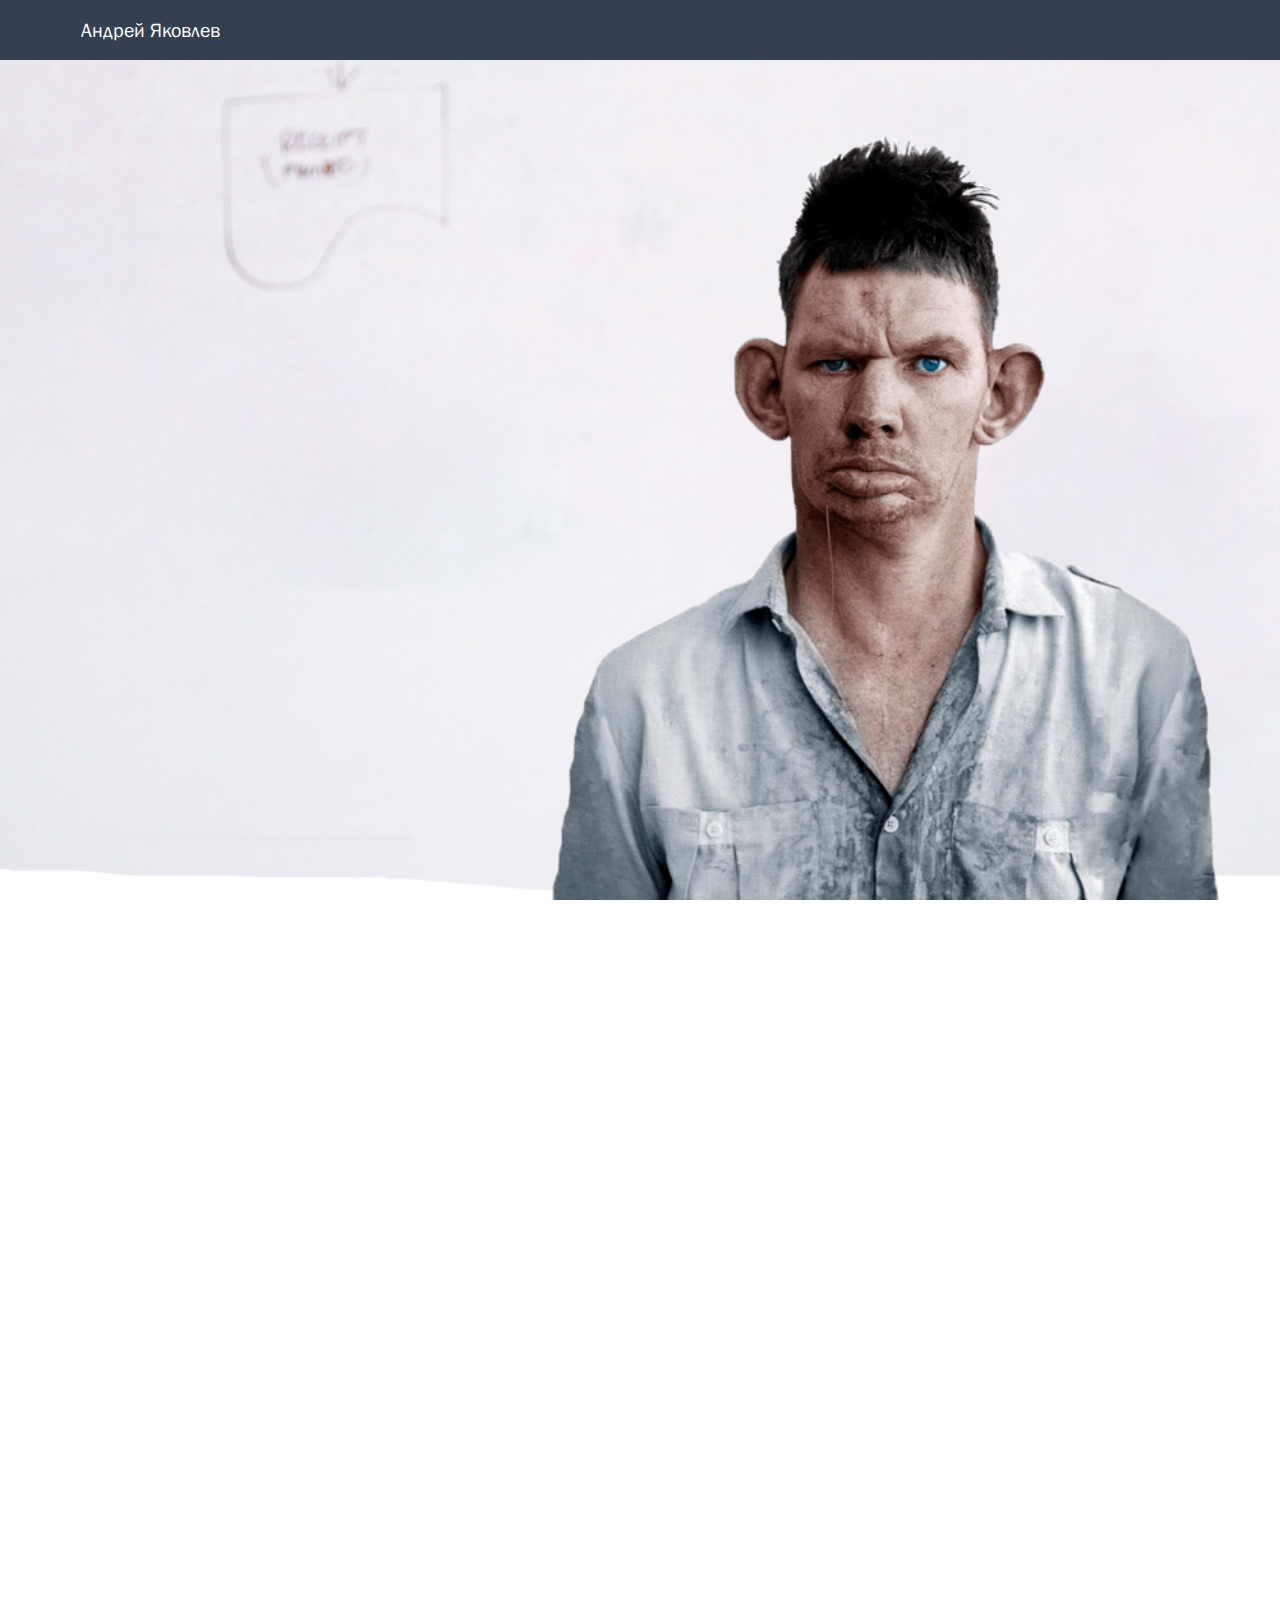
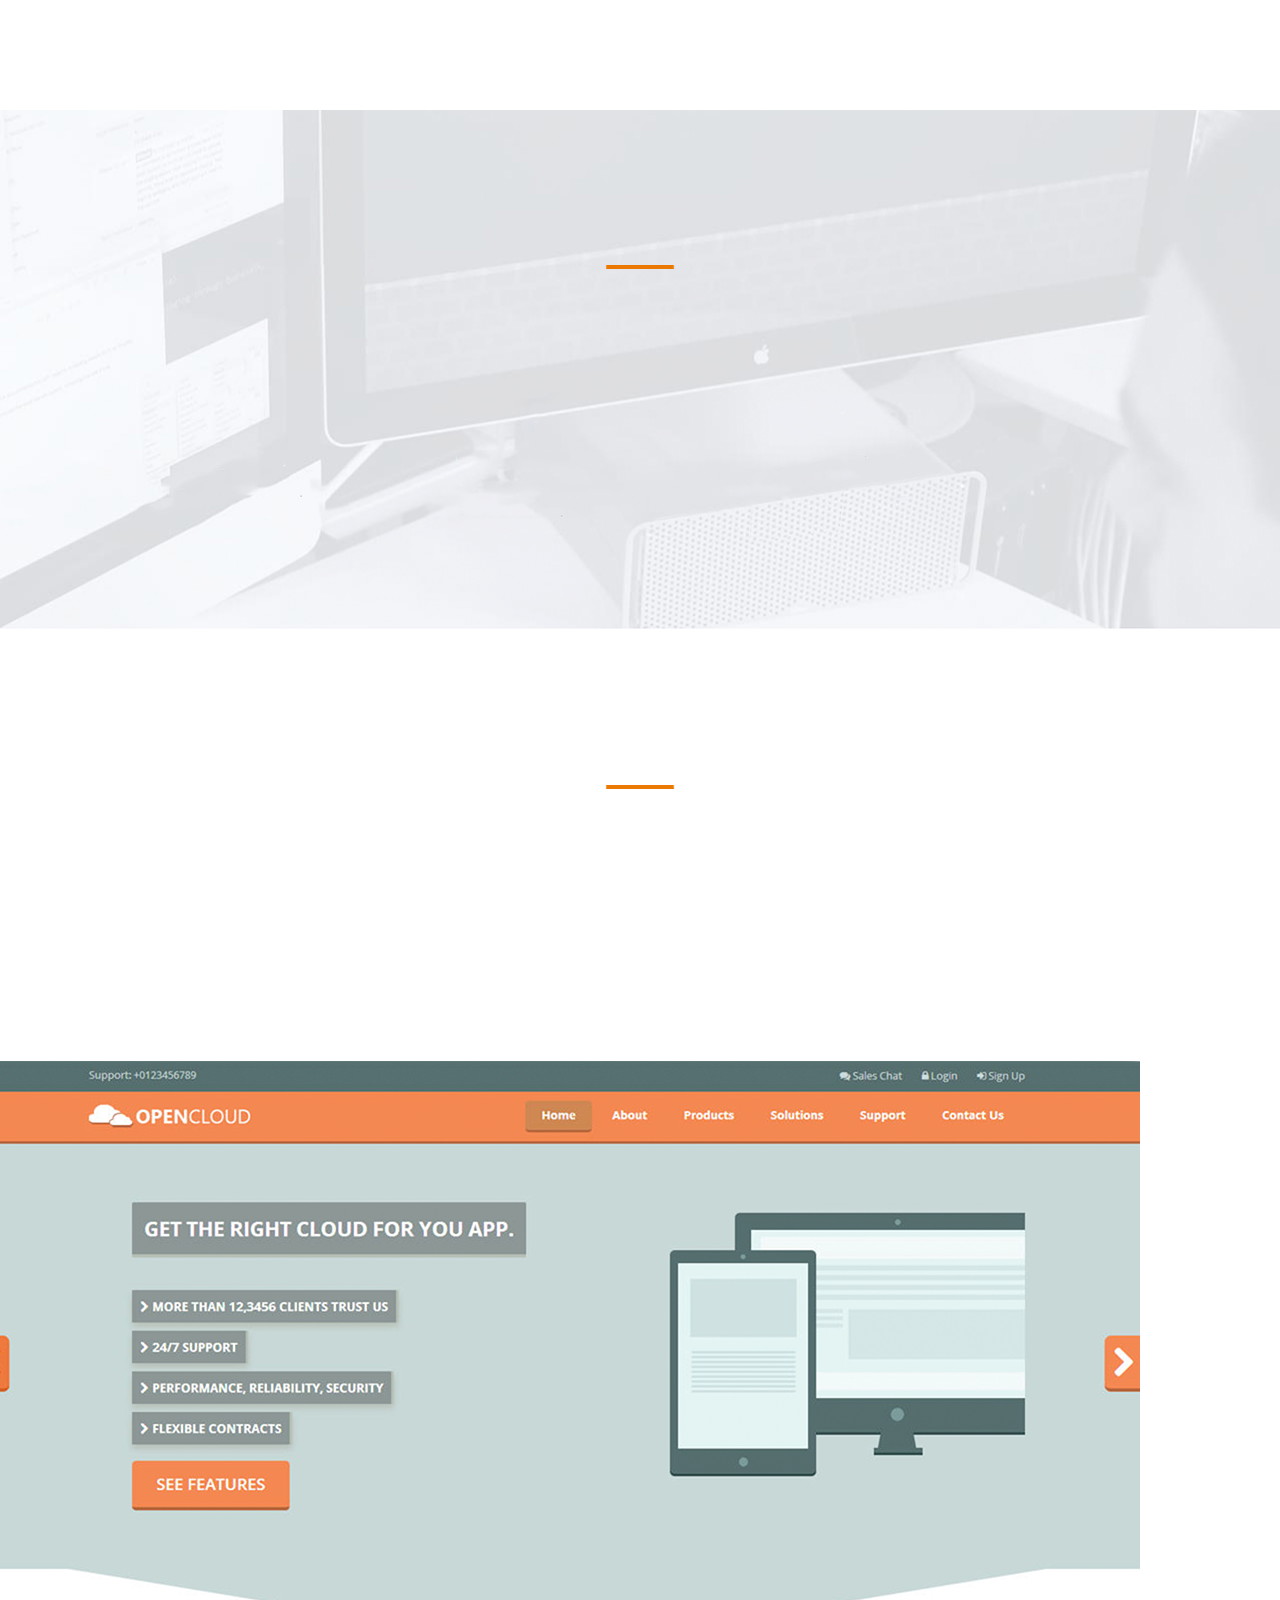
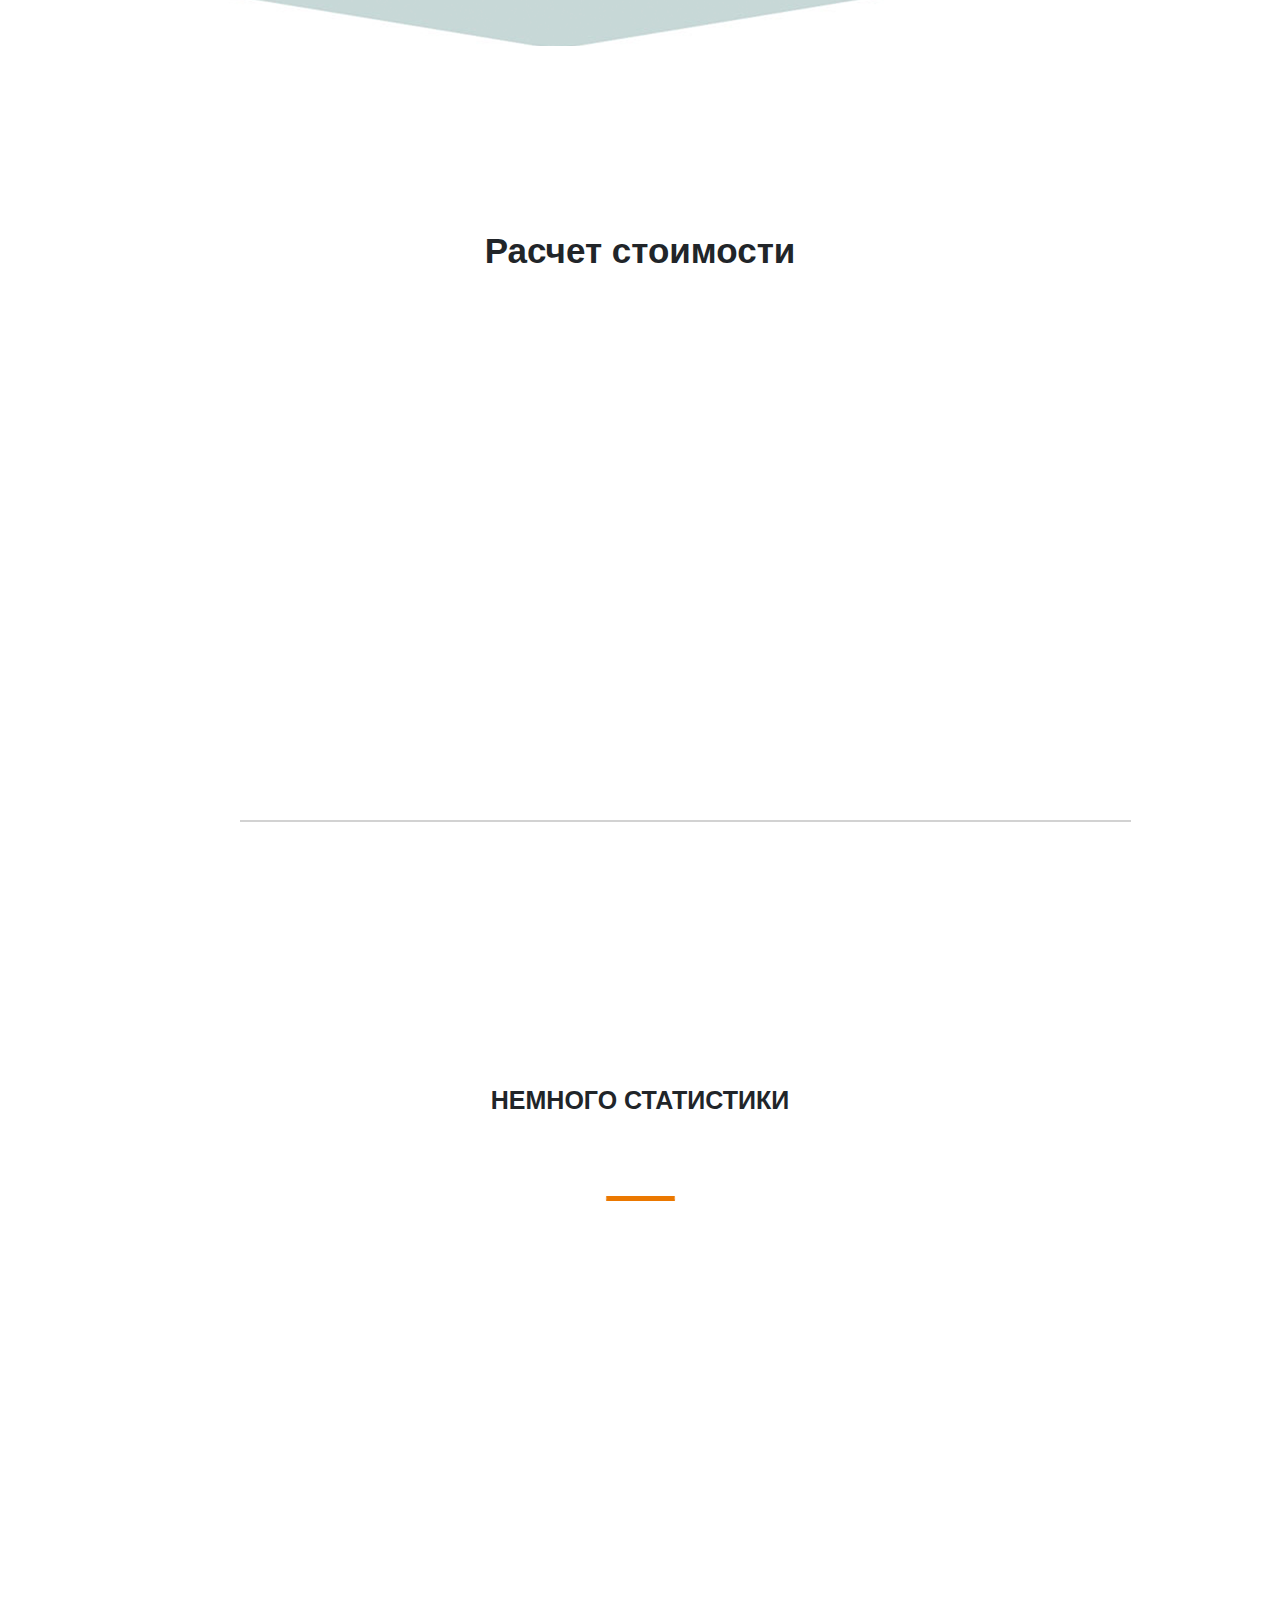
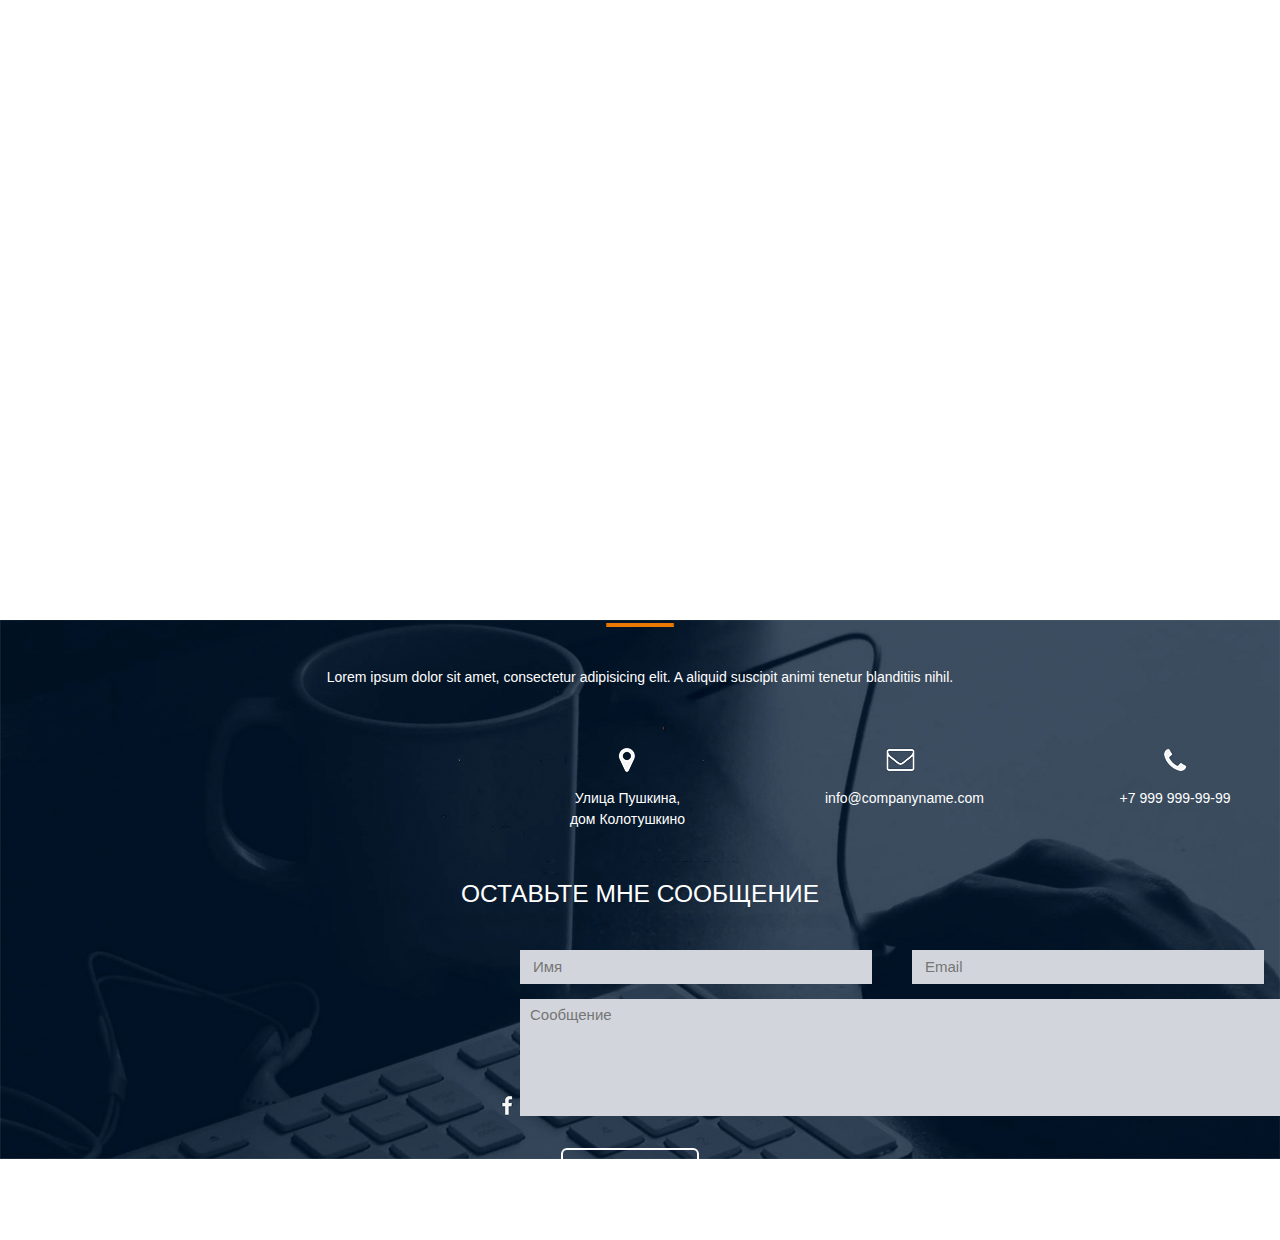
<file: src/index.html>
<!DOCTYPE html>
<html lang="en">
<head>
    <meta charset="UTF-8">
    <meta name='description' content='Это моя первая страница...'>
    <meta name='author' content='Andrey'>
    <meta name='robots' content="all">
    
    <meta property='og:title' content="Это моя первая страница...">
    
    <title>Андрей - Разработчик на час</title>
    <link rel="stylesheet" href="css/reset.css">
    <link rel="stylesheet" href="css/bootstrap.min.css">
    <link rel="stylesheet" href="css/style.css">
    <link rel="stylesheet" href="css/font-awesome.css">

</head>

<body>
   <header>
       <nav>
          <div class="container">
              <div class="row">
                  <div class="col-xxl-2 col-xl-3 col-lg-3 col-7"><div class="logo">Андрей Яковлев</div></div>
                  <div class="px-0 col-xxl-6 col-xl-7 col-lg-8 offset-xxl-4 offset-xl-2 offset-lg-1 d-none d-lg-block"><div class="menu">
              <ul>
               <li><a href="#">Обо мне</a></li>
               <li><a href="#">Услуги</a></li>
               <li><a href="#">Кейсы</a></li>
               <li><a href="#">Прайс</a></li>
               <li><a href="#">Отзывы</a></li>
               <li><a href="#">Контакты</a></li>
           </ul>
        </div></div>
           <div class="col-5 d-flex d-lg-none flex-column justify-content-center align-items-end">
               <div class="dropdown">
  <a class="btn btn-outline-secondary dropdown-toggle btn-white" href="#" role="button" id="dropdownMenuLink" data-bs-toggle="dropdown" aria-expanded="false">
    ≡ Навигация
  </a>

  <ul class="dropdown-menu" aria-labelledby="dropdownMenuLink">
    <li><a class="dropdown-item" href="#">Обо мне</a></li>
    <li><a class="dropdown-item" href="#">Услуги</a></li>
    <li><a class="dropdown-item" href="#">Кейсы</a></li>
    <li><a class="dropdown-item" href="#">Прайс</a></li>
    <li><a class="dropdown-item" href="#">Отзывы</a></li>
    <li><a class="dropdown-item" href="#">Контакты</a></li>
  </ul>
</div>
           </div>
            </div>
          </div>
          
          
       </nav>
   </header>
   
   <main>
   <section class="main">
      <div class="container h-100">
          <div class="row align-items-center h-100">
          <div class="col-lg-6 mt-5 pt-5">
              <div class="title_container mt-5">
       <h1>Привет <br> Я Андрей</h1>
       <h4>
       <i class="fa fa-bed" aria-hidden="true"></i>
       Minecraft - прокрастинатор 100lvl
       <i class="fa fa-download" aria-hidden="true"></i>
       </h4>
       <input type="button" value="Обо мне">
       <input type="button" value="Мои работы">
       </div>
          </div>
          </div>
      </div>
    </section>
      
      <section>
       <div class="about_me">
       <br>
       <h3>ОБО МНЕ</h3>
       <img src="../src/img/gray_Valakas.png" alt="Изображение" >
       <p>Lorem ipsum dolor sit amet, consectetur adipisicing elit. Consectetur mollitia culpa nulla nostrum ipsa fugit consequuntur illum nesciunt odit voluptates.Lorem ipsum dolor sit amet, consectetur adipisicing elit. Ducimus explicabo voluptatibus praesentium? Blanditiis suscipit id at impedit nulla et accusamus?</p>
       <p>Lorem ipsum dolor sit amet, consectetur adipisicing elit. In ab, doloribus nam! Provident odit quo dicta, modi. Quidem, aspernatur, laborum.Lorem ipsum dolor sit amet, consectetur adipisicing elit. Incidunt tenetur quasi ullam amet numquam deleniti, ab eius aliquid in ipsum.</p>
       <input type="button" value='Скачать резюме'>
       </div>
       </section>
       
       <section>
       <div class='what_i_can_do'>
          <h3>ЧТО Я УМЕЮ</h3>
           
           <div class="block">
            <div class="web_design">
                <img src="../src/img/laptop.png" alt="Изображение" >
                <h4> Играть в майнкрафт </h4>
                <p>Lorem ipsum dolor sit amet, consectetur adipisicing elit. Ut nemo, soluta in nisi! Laborum, architecto mollitia possimus a, ut quibusdam.</p>
            </div>
            
            <div class="development">
                <img src="../src/img/sign.png" alt="Изображение" >
                <h4>Деградировать</h4>
                <p>Lorem ipsum dolor sit amet, consectetur adipisicing elit. Tempora nihil debitis facilis quo, accusantium possimus mollitia?</p>
            </div>
            
            <div class="ceo_optimization">
                <img src="../src/img/rocket.png" alt="Изображение">
                <h4>Делать все, лишь бы ничего не делать</h4>
                <p>Lorem ipsum dolor sit amet, consectetur adipisicing elit. Asperiores, consequuntur praesentium labore quam provident!</p>
            </div>
            
            <div class="marketing">
                <img src="../src/img/gramophone.png" alt="Изображение">
                <h4>Таскать ящики</h4>
                <p>Lorem ipsum dolor sit amet, consectetur adipisicing elit. Officiis amet aut itaque laboriosam repellat adipisci expedita fuga eos.</p>
            </div>
            </div>
       </div>
       </section>
          
          <section>
           <div class="cases">
           
           <div class="case">
           <h3>КЕЙСЫ</h3>
           <p>Lorem ipsum dolor sit amet, consectetur adipisicing elit. Dolorem labore asperiores libero fuga aliquam, laborum?</p>
           </div>
           
           <div class="client">
           <h4>CLIENT:</h4>
           <p>Какая-то кампания</p>
           </div>
           
           <div class="website">
           <h4>WEBSITE:</h4>
           <p>http://www.somedomain.com</p>
           </div>
           
           <div class="project_name">
           <h4>Название проекта</h4>
           <p>Lorem ipsum dolor.Lorem ipsum dolor sit amet.Lorem ipsum dolor sit amet.Lorem ipsum dolor sit amet, consectetur adipisicing elit. Perspiciatis, laborum recusandae sunt!Lorem ipsum dolor sit amet, consectetur adipisicing elit. Tenetur dignissimos modi reiciendis atque enim nostrum harum eos totam earum eveniet.Lorem ipsum dolor sit amet, consectetur adipisicing elit.</p>
           </div>
           
           <div class="button">
           <input type="button" value='Visit Live Site'>
           </div>
           
           </div>
           </section>
           
           <section>
           <div class="cost_calculation">
                 <h3>Расчет стоимости</h3>
                 <div class="site_type">
                  <h4>Тип сайта</h4>
                   <select name="site_type" id="1">
                       <option value="Choice">Выберите пункт...</option>
                       <option value="Opt1">Option1</option>
                       <option value="Opt2">Option2</option>
                   </select>
               </div>
               
                 <div class="design">
                  <h4>Дизайн</h4>
                   <select name="design" id="2">
                       <option value="Choice">Выберите пункт...</option>
                       <option value="Opt1">Option1</option>
                       <option value="Opt2">Option2</option>
                   </select>
                   </div>
                   
                   <div class="adaptability">
                  <h4>Адаптивность</h4>
                   <select name="adaptability" id="3">
                       <option value="Choice">Выберите пункт...</option>
                       <option value="Opt1">Option1</option>
                       <option value="Opt2">Option2</option>
                   </select>
                   </div>
                   
                   <img src="../src/img/subtotal_line.png" alt="">
                   
                   <div class="deadline_n_cost">
                       <div class="deadline"><p>Сроки <span class="deadline1">0</span></p></div>
                       <br>
                       <div class="cost"><p>Стоимость <span class="cost1">0</span></p></div>
                       
                   </div>
           </div>
           </section>
           
           <section>
           <div class="some_statistics">
               <h3>НЕМНОГО СТАТИСТИКИ</h3>
               <div class="imgh">
               <img src="../src/img/title_bar.png" alt="______">
               </div>
               
               <div class="stats">
               <div class="happy_clients">
               <img src="../src/img/smile.png" alt="Изображение">
               <h4><b>120</b></h4>
               <p>СЧАСТЛИВЫХ КЛИЕНТОВ</p>
               </div>
               
               <div class="hours_of_work">
               <img src="../src/img/staples.png" alt="Изображение">
               <h4><b>4,600</b></h4>
               <p>ЧАСОВ РАБОТЫ</p>
               </div>
               
               <div class="projects_done">
               <img src="../src/img/check_mark.png" alt="Изображение">
               <h4><b>340</b></h4>
               <p>ПРОЕКТОВ ЗАВЕРШЕНО</p>
               </div>
               
               <div class="awards_received">
               <img src="../src/img/cup.png" alt="Изображение">
               <h4><b>23</b></h4>
               <p>НАГРАД ПОЛУЧЕНО</p>
               </div>
               </div>
               
           </div>
            </section>
                   
                   <section>
                   <div class="reviews">
                       <h3>Отзывы</h3>
                       <img src="../src/img/Vagit_Mihail.png" alt="">
                       <p>Lorem ipsum dolor sit amet, consectetur adipisicing elit. Fuga, accusamus. Culpa facilis perferendis placeat ratione. Reiciendis odit sit obcaecati, eos nemo illum vitae nobis sequi nesciunt ratione.</p>
                       <p><b>Вагит</b>, Директор ПАО "Лукойл"</p>
                       <div class="circles">
                       <img src="../src/img/orange.png" alt="">
                       <img src="../src/img/gray.png" alt="">
                       <img src="../src/img/gray.png" alt="">
                       </div>
                   </div>
                   </section>
        
        <section>         
        <div class="contacts_n_message">
                   <div class="my_contacts">
                       <h3>Мои контакты</h3>
                       <p>Lorem ipsum dolor sit amet, consectetur adipisicing elit. A aliquid suscipit animi tenetur blanditiis nihil.</p>
                       
                       <div class="address">
                       <img src="../src/img/geo.png" alt="Изображение" >
                       <p>Улица Пушкина, дом Колотушкино</p>
                       </div>
                       
                       <div class="email">
                       <img src="../src/img/envelope.png" alt="Изображение" ><p>info@companyname.com</p>
                       </div>
                       
                       <div class="phone">
                       <img src="../src/img/phone.png" alt="Изображение" >
                       <p>+7 999 999-99-99</p>
                       </div>
                   </div>
           
           <div class="for_your_message">
               <h3>ОСТАВЬТЕ МНЕ СООБЩЕНИЕ</h3>
               
               <div class="name">
               <input type="textarea" name='your_name' value='' placeholder="Имя">
               </div>
               
               <div class="y_email">
                <input type="textarea" name='your_email' value='' placeholder="Email">
                </div>
                
                <div class="message">
                 <textarea name="your_message" id="" cols="105" rows="5" placeholder="Сообщение"></textarea>
                 </div>
                 
                 <div class="send">
                 <input type="submit" value='Отправить'>
                 </div>
           </div>
           
        </div>
        </section> 
       </main>
   
   <script src='js/bootstrap.bundle.min.js'></script>
</body>

</html>
</file>
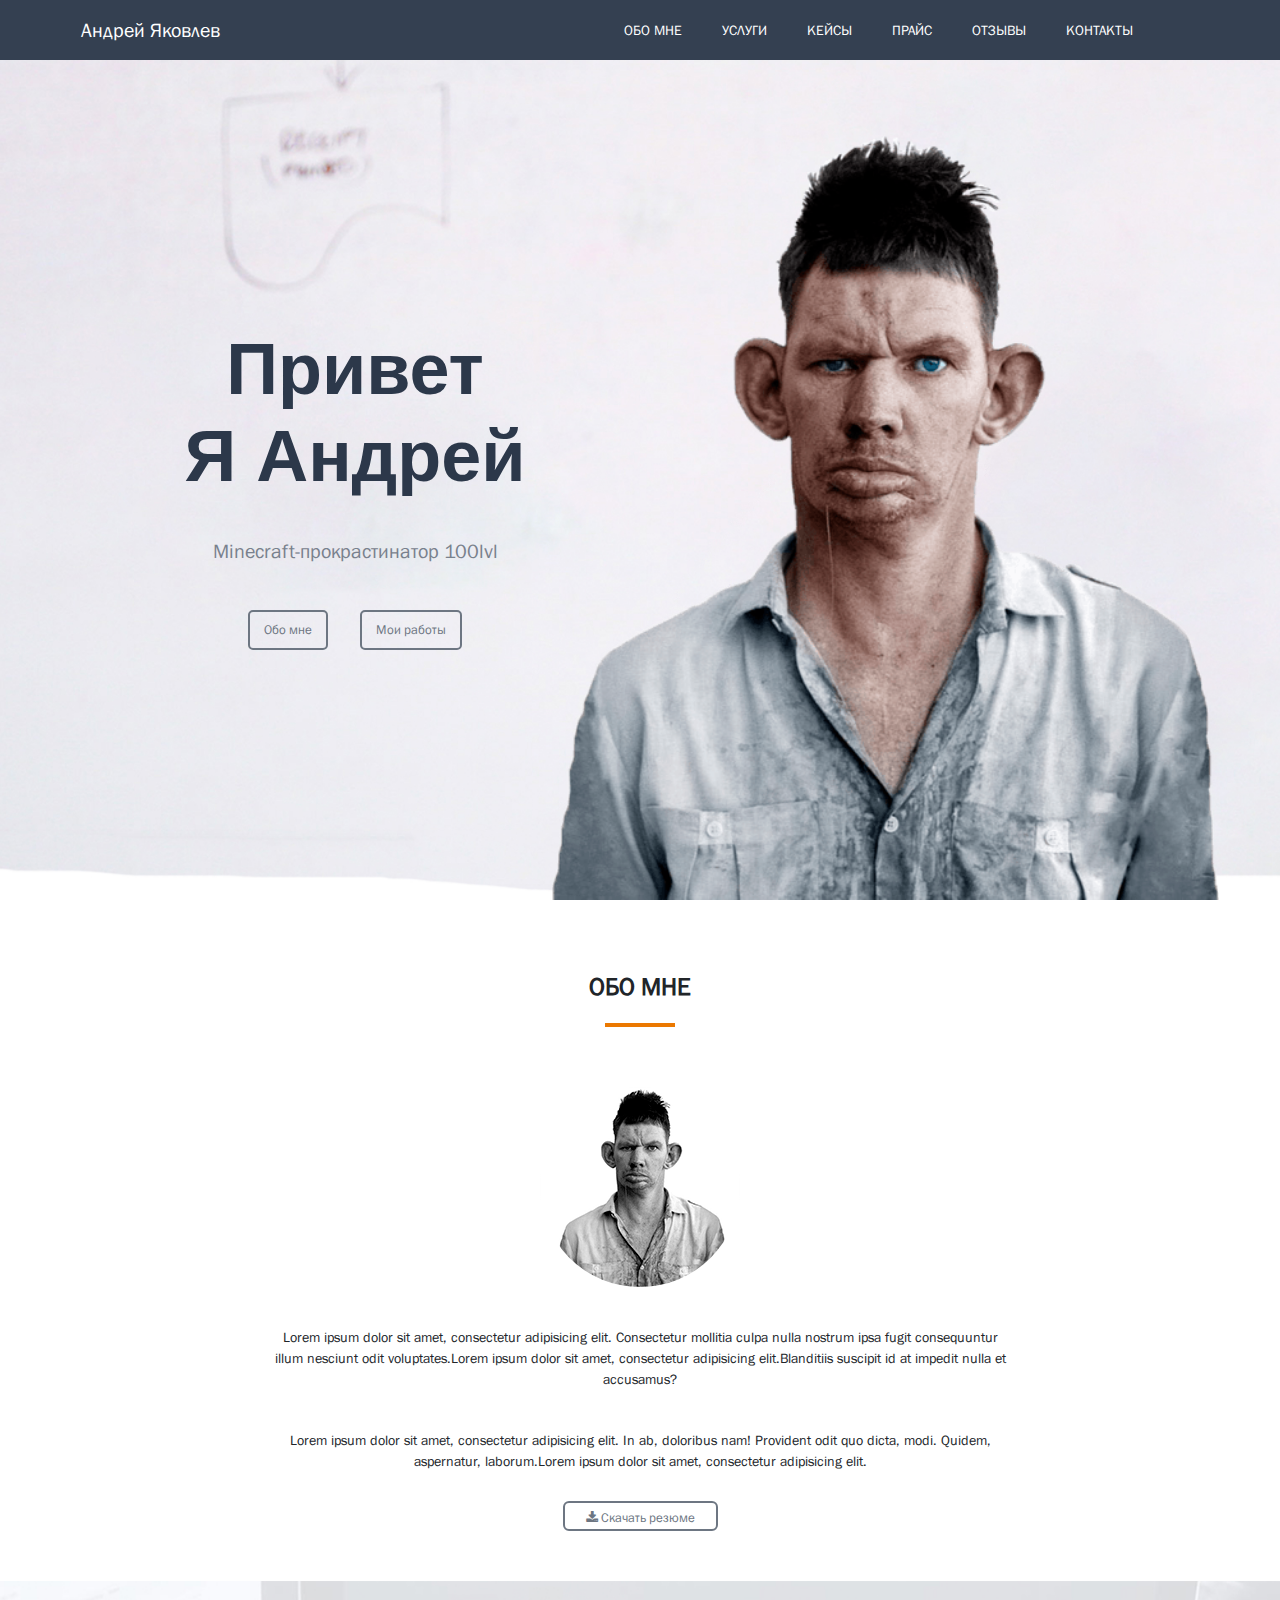
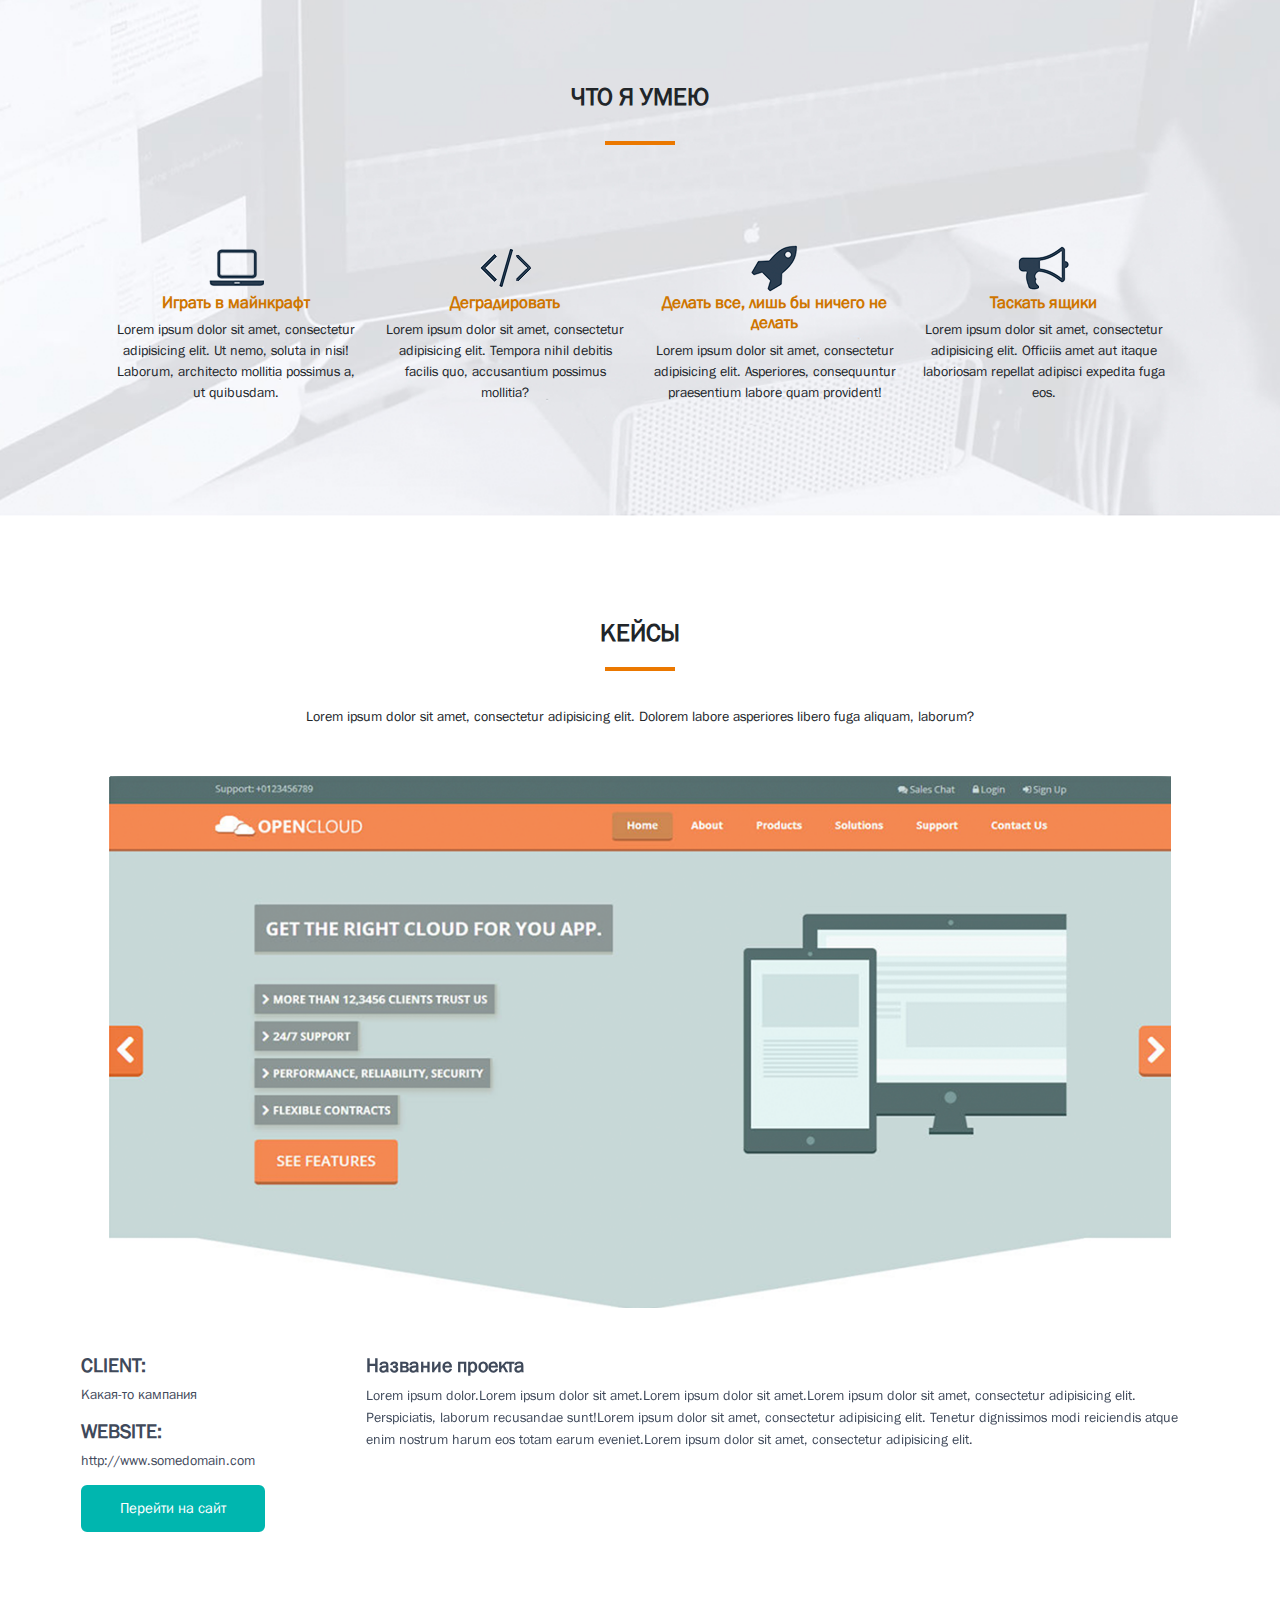
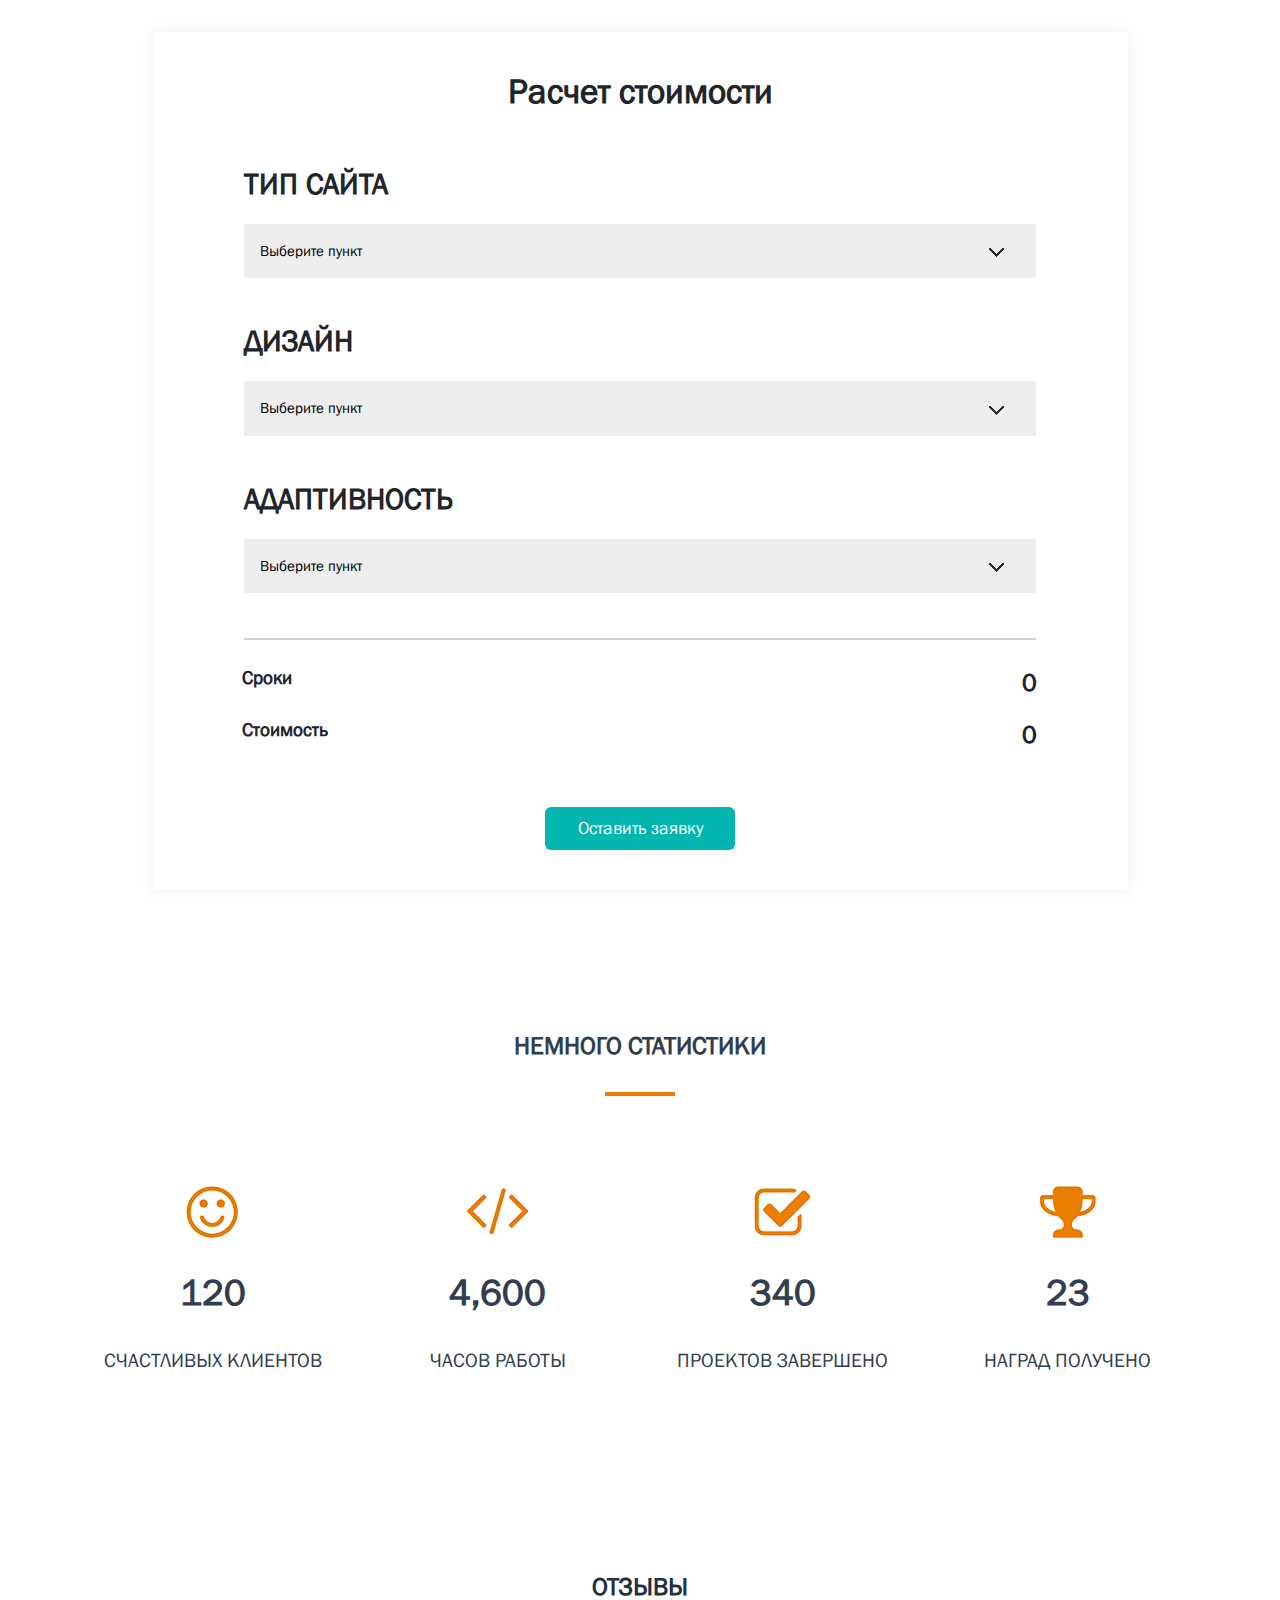
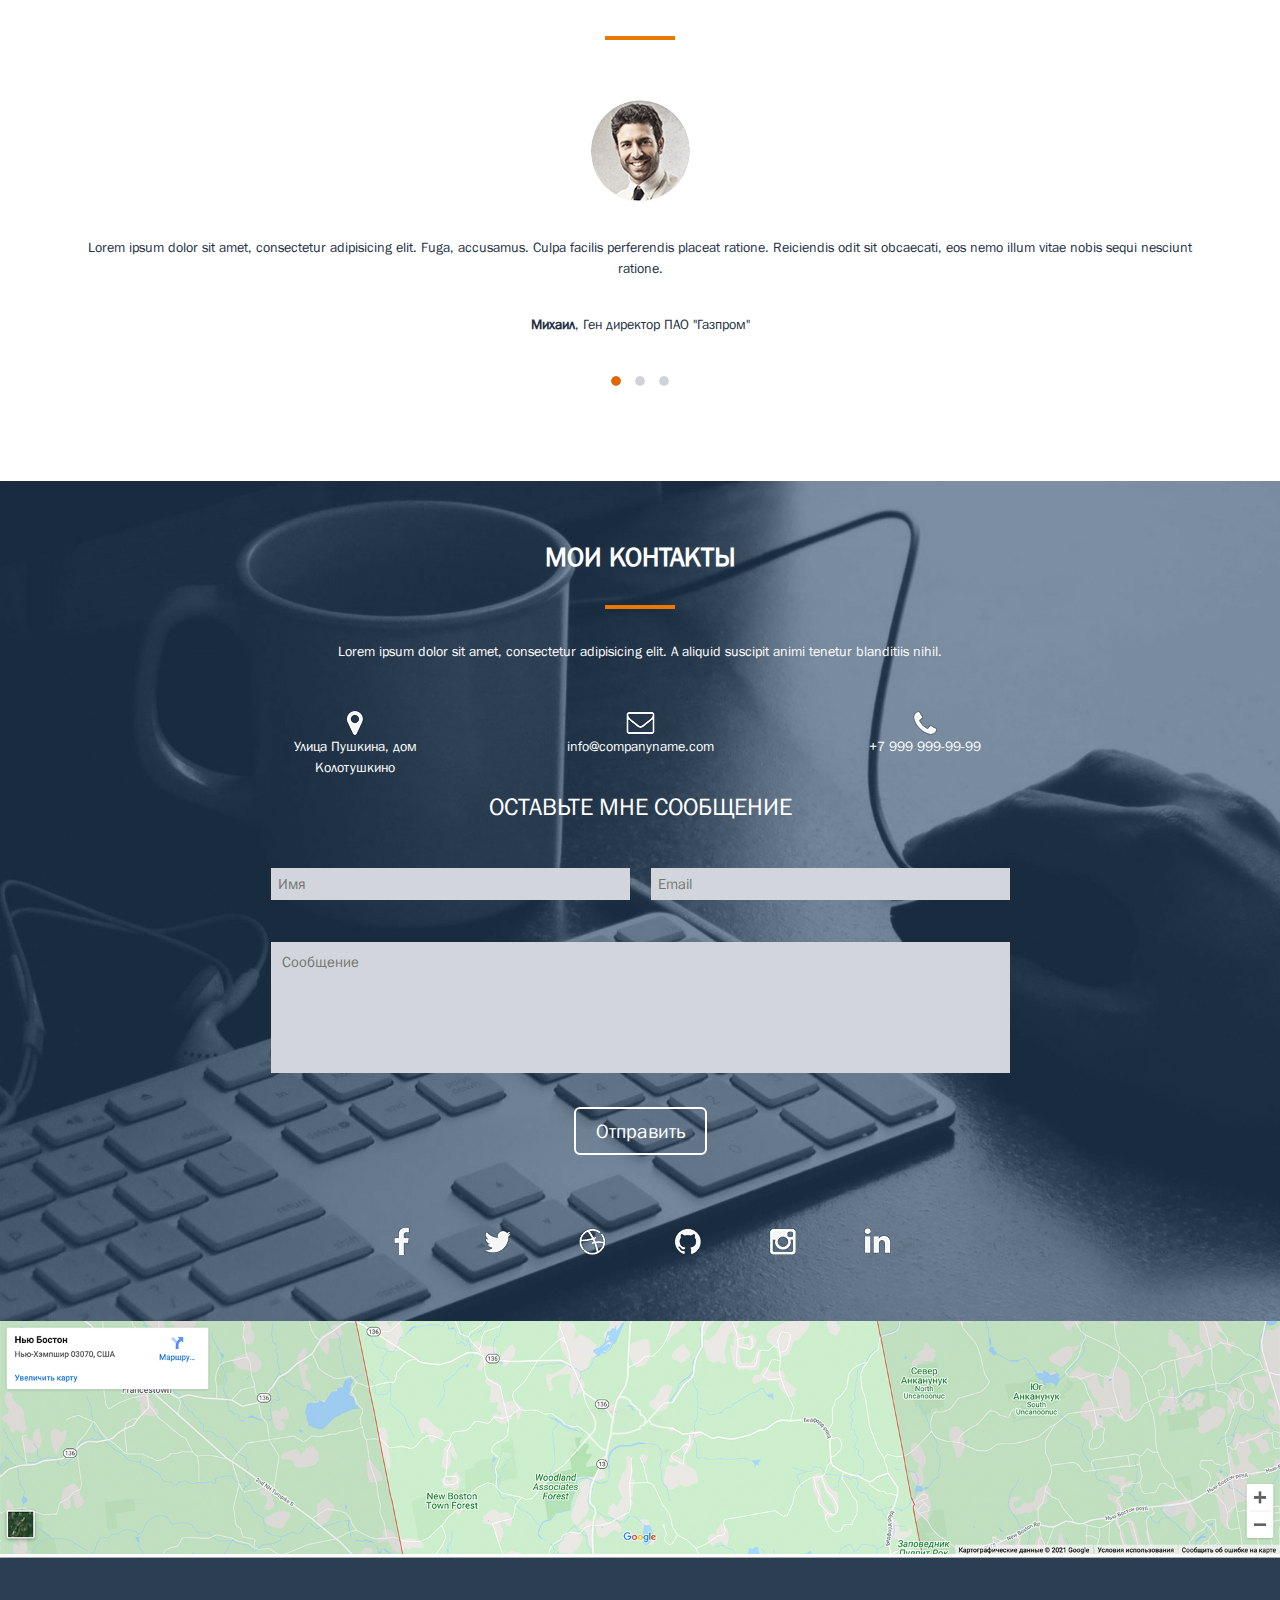
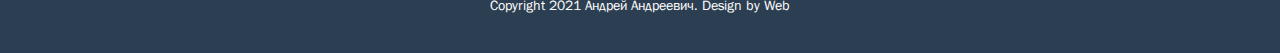
<file: src/test.html>
<!DOCTYPE html>
<html lang="en">
<head>
    <meta charset="UTF-8">
    <title>CSS -  начальный уровень</title>
    <link rel="stylesheet" href="css/reset.css">
    <link rel="stylesheet" href="css/bootstrap.min.css">
    <link rel="stylesheet" href="css/test.css">
    <link rel="stylesheet" href="css/font-awesome.css">
    <meta name='viewport' content="width=device-width, initial-scale=1.0">
</head>
<body>
   <header>
      <nav>
          <div class="container">
              <div class="row">
                  <div class="col-xxl-2 col-xl-3 col-lg-3 col-7"><div class="logo">Андрей Яковлев</div></div>
                  <div class="col-xxl-6 col-xl-7 col-lg-9 offset-xxl-4 offset-xl-2  d-none d-lg-block"><div class="menu">
                      <ul>
                           <li><a href="#">Обо мне</a></li>
                           <li><a href="#">Услуги</a></li>
                           <li><a href="#">Кейсы</a></li>
                           <li><a href="#">Прайс</a></li>
                           <li><a href="#">Отзывы</a></li>
                           <li><a href="#">Контакты</a></li>
                      </ul>
                      </div>
                  </div>
                  <div class="col-5 d-flex d-lg-none flex-column justify-content-center align-items-end">
                    <div class="dropdown">
                  <a class="btn btn-outline-secondary dropdown-toggle btn-white" href="#" role="button" id="dropdownMenuLink" data-bs-toggle="dropdown" aria-expanded="false">
                    ≡ Навигация
                  </a>

                  <ul class="dropdown-menu" aria-labelledby="dropdownMenuLink">
                    <li><a class="dropdown-item" href="#">Обо мне</a></li>
                    <li><a class="dropdown-item" href="#">Услуги</a></li>
                    <li><a class="dropdown-item" href="#">Кейсы</a></li>
                    <li><a class="dropdown-item" href="#">Прайс</a></li>
                    <li><a class="dropdown-item" href="#">Отзывы</a></li>
                    <li><a class="dropdown-item" href="#">Контакты</a></li>
                  </ul>
                </div>
           </div>
              </div>
          </div>
      </nav>
   </header>
    
    <main>
    <section class="main">
      <div class="container h-100">
          <div class="row align-items-center h-100">
          <div class="col-lg-6 mt-5 pt-5">
              <div class="title_container mt-5">
       <h1>Привет <br> Я Андрей</h1>
       <h4>
       Minecraft-прокрастинатор 100lvl
       </h4>
       <input type="button" value="Обо мне">
       <input type="button" value="Мои работы">
       </div>
          </div>
          </div>
      </div>
     </section>
      
      <section class="about_me">
       <div class="container">
           <div class="row align-items-center">
           <div class="col-12 col-sm-12 col-lg-8 offset-lg-2">
           <br>
           <h3>ОБО МНЕ</h3>
             <hr>
           <img src="../src/img/gray_Valakas.png" alt="Изображение" >
           <p>Lorem ipsum dolor sit amet, consectetur adipisicing elit. Consectetur mollitia culpa nulla nostrum ipsa fugit consequuntur illum nesciunt odit voluptates.Lorem ipsum dolor sit amet, consectetur adipisicing elit.Blanditiis suscipit id at impedit nulla et accusamus?</p>
           <p>Lorem ipsum dolor sit amet, consectetur adipisicing elit. In ab, doloribus nam! Provident odit quo dicta, modi. Quidem, aspernatur, laborum.Lorem ipsum dolor sit amet, consectetur adipisicing elit. </p>
            <button type="button" class='btn btn-outline-secondary'><i class="fa fa-download" aria-hidden="true"></i> Скачать резюме</button>
           </div>
           </div>
           </div>
        </section>
        
      <section class="what_i_can_do">
          <h3>ЧТО Я УМЕЮ</h3>
         <hr>
          
        <div class="block">
         <div class="container px-5">
         <div class="row">
         <div class="col-12  col-sm-3">
            <div class="web_design">
                <img src="../src/img/laptop.png" alt="Изображение" >
                <h4> Играть в майнкрафт </h4>
                <p>Lorem ipsum dolor sit amet, consectetur adipisicing elit. Ut nemo, soluta in nisi! Laborum, architecto mollitia possimus a, ut quibusdam.</p>
            </div></div>
            
            <div class="col-12  col-sm-3">
            <div class="development">
                <img src="../src/img/sign.png" alt="Изображение" >
                <h4>Деградировать</h4>
                <p>Lorem ipsum dolor sit amet, consectetur adipisicing elit. Tempora nihil debitis facilis quo, accusantium possimus mollitia?</p>
            </div></div>
            
            <div class="col-12  col-sm-3">
            <div class="ceo_optimization">
                <img src="../src/img/rocket.png" alt="Изображение">
                <h4>Делать все, лишь бы ничего не делать</h4>
                <p>Lorem ipsum dolor sit amet, consectetur adipisicing elit. Asperiores, consequuntur praesentium labore quam provident!</p>
            </div></div>
            
            <div class="col-12 col-sm-3">
            <div class="marketing">
                <img src="../src/img/gramophone.png" alt="Изображение">
                <h4>Таскать ящики</h4>
                <p>Lorem ipsum dolor sit amet, consectetur adipisicing elit. Officiis amet aut itaque laboriosam repellat adipisci expedita fuga eos.</p>
            </div></div>
            </div>
            </div>
       </div>
       </section>
         
          <section class="cases">
           
           <div class="case">
           <h3>КЕЙСЫ</h3>
           <hr>
           <p>Lorem ipsum dolor sit amet, consectetur adipisicing elit. Dolorem labore asperiores libero fuga aliquam, laborum?</p>
           </div>
           
           <img src="../src/img/cases.png" alt="Изображение">
           
           <div class="container">
           <div class="row">
           
           <div class="col-sm-2">
           <div class="client">
           <h4>CLIENT:</h4>
           <p>Какая-то кампания</p></div>
           
           <div class="website">
           <h4>WEBSITE:</h4>
           <p>http://www.somedomain.com</p>
           </div></div>
           
           <div class="col-sm-9 offset-sm-1">
           <div class="project_name">
           <h4>Название проекта</h4>
           <p>Lorem ipsum dolor.Lorem ipsum dolor sit amet.Lorem ipsum dolor sit amet.Lorem ipsum dolor sit amet, consectetur adipisicing elit. Perspiciatis, laborum recusandae sunt!Lorem ipsum dolor sit amet, consectetur adipisicing elit. Tenetur dignissimos modi reiciendis atque enim nostrum harum eos totam earum eveniet.Lorem ipsum dolor sit amet, consectetur adipisicing elit.</p>
           </div></div>
           
           <div class="col-2">
           <div class="button">
           <input type="button" value='Перейти на сайт'>
           </div></div>
           
           </div></div>
           
           </section>
            
            <section class="cost_calculation">
            <div class="container">
            <div class="row">
                 <h3>Расчет стоимости</h3>
                 
                <div class="col-10 offset-1">
                <div class="site_type">
                  <h4>Тип сайта</h4>
                   <select name="site_type" id="1">
                       <option value="1" selected="" disabled="">Выберите пункт</option>
                       <option value="2">Сайт-визитка</option>
                       <option value="3">Корпоративный сайт</option>
                       <option value="4">Интернет-магазин</option>
                   </select>
               </div></div>
                <div class="col-1"></div>
               
               
               <div class="col-10 offset-1">
                 <div class="design">
                  <h4>Дизайн</h4>
                   <select name="design" id="2">
                       <option value="1" selected="" disabled="">Выберите пункт</option>
                       <option value="2">Шаблонный</option>
                       <option value="3">Уникальный</option>
                       <option value="4">WOW-Дизайн</option>
                   </select>
                   </div></div>
                   <div class="col-1"></div>
                   
                   <div class="col-10 offset-1">
                   <div class="adaptability">
                  <h4>Адаптивность</h4>
                   <select name="adaptability" id="3">
                       <option value="1" selected="" disabled="">Выберите пункт</option>
                       <option value="2">Только ПК</option>
                       <option value="3">Только мобильный сайт</option>
                       <option value="4">ПК + Мобильный</option>
                   </select>
                   </div></div>
                   <div class="col-1"></div>
                   
                   <div class="col-10 offset-1">
                   <hr>
                   </div>
                   <div class="col-1"></div>
                      
                      
                       <div class="deadline">
                       <div class="col-5 offset-1">
                       <p class="text">Сроки</p>
                       </div>
                       <div class="col-1 offset-10">
                       <p class="digit">0</p>
                       <div class="clear"></div>
                       </div></div>
                       
                       <div class="cost">
                       <div class="col-5 offset-1">
                       <p class="text">Стоимость</p>
                       </div>
                       <div class="col-1 offset-10">
                       <p class="digit">0</p>
                       <div class="clear"></div>
                       </div></div>
                       
                       <input type="button" value="Оставить заявку">
                       
                       </div></div>
           </section>
           
           <section class="some_statistics">
               <h3>НЕМНОГО СТАТИСТИКИ</h3>
               <hr>
               
               <div class="container">
               <div class="row">
               <div class="col-12 col-sm-3">
               <img src="../src/img/smile.png" alt="Изображение">
               <h4>120</h4>
               <p>СЧАСТЛИВЫХ КЛИЕНТОВ</p>
               </div>
               
               <div class="col-12 col-sm-3">
               <img src="../src/img/staples.png" alt="Изображение">
               <h4>4,600</h4>
               <p>ЧАСОВ РАБОТЫ</p>
               </div>
               
               <div class="col-12 col-sm-3">
               <img src="../src/img/check_mark.png" alt="Изображение">
               <h4>340</h4>
               <p>ПРОЕКТОВ ЗАВЕРШЕНО</p>
               </div>
               
               <div class="col-12 col-sm-3">
               <img src="../src/img/cup.png" alt="Изображение">
               <h4>23</h4>
               <p>НАГРАД ПОЛУЧЕНО</p>
               </div>
               
               </div></div>
            </section>
                   
                <section class="reviews">                  
                   <h3>Отзывы</h3>
                   <hr>
                   <img src="../src/img/Vagit_Mihail.png" alt="">
                  <div class="container">
                  <div class="row">
                  
                   <p>Lorem ipsum dolor sit amet, consectetur adipisicing elit. Fuga, accusamus. Culpa facilis perferendis placeat ratione. Reiciendis odit sit obcaecati, eos nemo illum vitae nobis sequi nesciunt ratione.</p>
                   <p><b>Михаил</b>, Ген директор ПАО "Газпром"</p>                      <div class="circles">
                    <img src="../src/img/orange.png" alt="">
                   <img src="../src/img/gray.png" alt="">
                    <img src="../src/img/gray.png" alt="">
                    </div>
                    
                    </div></div>
                </section>
        
        <section class="contacts_n_message">  
            <div class="my_contacts container">
                      <div class="row">
                      
                      <div class="col-12">
                       <h3>Мои контакты</h3></div>
                       <div class="col-12"><hr></div>
                       <div class="center col-12">
                       <p>Lorem ipsum dolor sit amet, consectetur adipisicing elit. A aliquid suscipit animi tenetur blanditiis nihil.</p></div>
                       
                       <div class="col-sm-2 offset-sm-2 col-12">
                       <div class="address">
                       <img src="../src/img/geo.png" alt="Изображение" >
                       <p>Улица Пушкина, дом Колотушкино</p>
                       </div></div>
                       
                       <div class="col-sm-4 col-12">
                       <div class="email">
                       <img src="../src/img/envelope.png" alt="Изображение" ><p>info@companyname.com</p>
                       </div></div>
                       
                       <div class="col-sm-2 col-12">
                       <div class="phone">
                       <img src="../src/img/phone.png" alt="Изображение" >
                       <p>+7 999 999-99-99</p>
                       </div></div>
                   </div></div>
           
           <div class="for_your_message container">
              <div class="row">
               <h3>ОСТАВЬТЕ МНЕ СООБЩЕНИЕ</h3>
               
               <div class="name offset-sm-2 col-sm-4 col-12">
               <input type="textarea" name='your_name' value='' placeholder="Имя">
               </div>
               
               <div class="y_email col-sm-4 col-12">
                <input type="textarea" name='your_email' value='' placeholder="Email">
                </div>
                
                <div class="message offset-sm-2 col-sm-8 col-12">
                 <textarea name="your_message" id="" cols="100" rows="5" placeholder="Сообщение"></textarea>
                 </div>
                 
                 <div class="send">
                 <input type="submit" value='Отправить'>
                 </div>
                 
            <div class="offset-sm-3 col-sm-1 col-2"><a href="#"><img src="../src/img/fb.png" alt=""></a></div>
            <div class="col-sm-1 col"><a href="#"><img src="../src/img/twitter.png" alt=""></a></div>
            <div class="col-sm-1 col-2"><a href="#"><img src="../src/img/ball.png" alt=""></a></div>
            <div class="col-sm-1 col-2"><a href="#"><img src="../src/img/kisa.png" alt=""></a></div>
            <div class="col-sm-1 col-2"><a href="#"><img src="../src/img/inst.png" alt=""></a></div>
            <div class="col-sm-1 col-2"><a href="#"><img src="../src/img/in.png" alt=""></a></div>
           </div></div>
           
           
        </section>
       </main>
       <footer>
           <div class="map">
               <img src="../src/img/map_copy.jpg" alt="">
           </div>
           <div class="footer_container">
                <p>Copyright 2021 Андрей Андреевич. Design by Web</p>
        </div>
       </footer>
   
   <script src='js/bootstrap.bundle.min.js'></script>
    
</body>
</html>
</file>
<file: src/css/style.css>
@font-face {
	font-family: 'FranklinGot';
	src: url('../fonts/FRABK.eot');
	src: local('☺'), url('../fonts/FRABK.woff') format('woff'), url('../fonts/FRABK.ttf') format('truetype'), url('../fonts/FRABK.svg') format('svg');
	font-weight: normal;
	font-style: normal;
}

body{
    font-family: Arial, sans-serif;
    overflow-x: hidden;
}

nav{
    width: 100%;
    height: 60px;
    background: #344051;
    position: fixed;
    z-index: 10;
}

.logo{
    color: #fff;
    font-size: 20px;
    line-height: 60px;
    float: left;
    
    -webkit-animation:  comming 1s ease;
    -o-animation: comming 1s ease;
    animation: comming 1s ease;
    
    font-family: 'FranklinGot', sans-serif;
}

@keyframes comming{
    from{
        opacity: 0
    }
    
    to{
        opacity: 1;
    }
}

main{
    width: 100%;
    height: 100%;
}

.btn-white:visited{
    color: white;
}

.menu{
    float: left;
}

.menu li{
    float: left;
    line-height: 60px;
    color: #fff;
    margin-left: 40px;
    font-size: 14px;
    text-transform: uppercase;
    -webkit-animation: topshift 0.5s ease forwards;
    -o-animation: topshift 0.5s ease forwards;
    animation: topshift 0.5s ease forwards;
    opacity: 0;
}

.menu li:nth-child(2){
    animation-delay: 0.1s;
}

.menu li:nth-child(3){
    animation-delay: 0.2s;
}

.menu li:nth-child(4){
    animation-delay: 0.3s;
}

.menu li:nth-child(5){
    animation-delay: 0.4s;
}

.menu li:nth-child(6){
    animation-delay: 0.5s;
}

.menu li a{
    transition: all 0.1s;
    color: white;
    transform: scale(1);
    display: inline-block;
    text-decoration: none;
}

.menu li a:hover{
    color: #63b8b6;
    transform: scale(1.05);
}

.menu li a:active{
    transform: scale(0.95);
}

@keyframes topshift{
    from{
        opacity: 0;
        margin-top: -80px;
    }
    
    to{
        opacity: 1;
        margin-top: 0px;
    }
}





.main{
    width: 100%;
    height: 100%;
    background: url(../img/Valakas.png) 90% 100%/auto 85% no-repeat, url(../img/bg.jpg) center/cover no-repeat;
}






.title_container{
    width: 100%;
    float: left;
    color: #2c384a;
    text-align: center;
    
    opacity: 0;
    -webkit-animation: titlemove 1s ease forwards;
    -o-animation: titlemove 1s ease forwards;
    animation: titlemove 1s ease forwards;
    
    -webkit-animation-delay: 0.5s;
    -o-animation-delay: 0.5s;
    animation-delay: 0.5s;
    
}

@keyframes titlemove{
    from{
        opacity: 0;
        margin-left: -500px;
    }
    
    to{
        opacity: 1;
    }
}

.title_container h1{
    font-family: 'Arial', sans-serif;
    font-size: 72px;
    font-weight: 600;
}

.title_container h4{
    margin-top: 40px;
    font-size: 20px;
    color: #79818d;
}

.title_container input{
    height: 40px;
    text-align: center;
    border: 2px solid #6d7682;
    background: none;
    border-radius: 5px;
    color: #6d7682;
    font-size: 13px;
    padding: 0px 14px; 
    margin: 40px 14px 0 14px;
    
    
    transition: all 0.2s;
    transform: scale(1);
}

.title_container input:hover{
    background: #344051;
    color: white;
}

.title_container input:active{
    transform: scale(0.9);
}

@media (max-width: 991px){
    .title_container, .title_container h4, .title_container input{
        color: white;
        position: relative;
        z-index: 3;
    }
    .title_container input{
        border: 2px solid #fff;
    }
    .main{
        position: relative;
    }
    
    .main::after{
        content: "";
        bottom: 0;
        top: 0;
        left: 0;
        right: 0;
        position: absolute;
        background: rgba(0,0,0,0.4);
    }
}





.about_me{
    width: 100%;
    height: 500px;
    float: left;
    text-align: center;
    margin: 110px 500px 100px 0px;
    background: url(../img/title_bar.png) 50% 13%/70px 4px no-repeat;
    
    opacity: 0;
    -webkit-animation: aboutmove 1s ease forwards;
    -o-animation: aboutmove 1s ease forwards;
    animation: aboutmove 1s ease forwards;
    
    -webkit-animation-delay: 0.5s;
    -o-animation-delay: 0.5s;
    animation-delay: 0.5s;
}

@keyframes aboutmove{
    from{
        opacity: 0;
        margin-left: 600px;
    }
    to{
        opacity: 1;
        margin-left: 0px;
    }
}

.about_me h3{
    padding-bottom: 95px;
    font-size: 25px;
    font-weight: bold;
}

.about_me img{
    overflow: hidden;
    border-radius: 50%;
}

.about_me p{
    width: 730px;
    text-align: center;
    margin-top: 40px;
    margin-left: 550px;
}

.about_me input{
    height: 30px;
    text-align: center;
    border: 2px solid #6d7682;
    background: none;
    border-radius: 6px;
    color: #6d7682;
    font-size: 13px;
    padding: 0px 13px; 
    margin: 25px 14px 0 14px;
    
    transition: all 0.2s;
    transform: scale(1)
}

.about_me input:hover{
    background: #344051;
    color: white;
}

.about_me input:active{
    transform: scale(0.9);
}







.what_i_can_do {
    width: 100%;
    height: 520px;
    float: left;
    text-align: center;
    margin-right: 500px;
    margin-top: 100px;
    background: url(../img/title_bar.png) 50% 30%/70px 4px no-repeat, url(../img/something1.jpg) 90% 50%/1920px 520px no-repeat;
}

.what_i_can_do h3{
    margin-top: 105px;
    margin-bottom: 145px;
    font-size: 25px;
    font-weight: bold;
    
    opacity: 0;
    -webkit-animation: domove 1s ease forwards;
    -o-animation: domove 1s ease forwards;
    animation: domove 1s ease forwards;
}

@keyframes domove{
    from{
        opacity: 0;
        margin-left: 1500px;
    }
    
    to{
        opacity: 1;
        margin-left: 0;
    }
}

.block{
    
    opacity: 0;
    
    -webkit-animation: blockmove 1s ease forwards;
    -o-animation: blockmove 1s ease forwards;
    animation: blockmove 1s ease forwards;
}

@keyframes blockmove{
    from{
        opacity: 0;
        margin-left: -800px;
    }
    to{
        opacity: 1;
        margin-left: 0;
    }
}

.web_design{
    text-align: center;
    float: left;
     width: 215px;
    margin-left: 355px;
}

.web_design h4{
    margin-top: 35px;
    margin-bottom: 15px;
    font-weight: bold;
    font-size: 17px;
    color: #cf7600;
}

.development {
    text-align: center;
    float: left;
     width: 215px;
    margin-left: 80px;
    
}
.development h4{
    margin-top: 35px;
    margin-bottom: 15px;
    font-weight: bold;
    font-size: 17px;
    color: #cf7600;
}

.ceo_optimization {
    text-align: center;
    float: left;
     width: 215px;
    margin-left: 80px;
    
}
.ceo_optimization h4{
    margin-top: 35px;
    margin-bottom: 15px;
    font-weight: bold;
    font-size: 17px;
    color: #cf7600;
}

.marketing {
    text-align: center;
    float: left;
     width: 215px;
    margin-left: 80px;
    
}
.marketing h4{
    margin-top: 35px;
    margin-bottom: 15px;
    font-weight: bold;
    font-size: 17px;
    color: #cf7600;
}







.cases {
    width: 100%;
    height: 1200px;
    float: left;
    text-align: center;
    background: url(../img/title_bar.png) 50% 13%/70px 4px no-repeat, url(../img/cases.png) -25% 70%/auto auto no-repeat;
}

.cases h4{
    font-size: 15px;
    font-weight: bold;
}

.case {
    margin-bottom: 470px;
}



.case p{
    opacity: 0;
    -webkit-animation: casepmove 1s ease forwards;
    -o-animation: casepmove 1s ease forwards;
    animation: casepmove 1s ease forwards;
    
    -webkit-animation-delay: 1s;
    -o-animation-delay: 1s;
    animation-delay: 1s;
    
}

@keyframes casepmove{
    from{
        opacity: 0;
        margin-left: -500px;
    }
    
    to{
        opacity: 1;
        margin-left: 0;
    }
}



.case h3{
    margin-top: 105px;
    margin-bottom: 70px;
    font-size: 25px;
    font-weight: bold;
    
    opacity: 0;
    -webkit-animation: caseh3move 1s ease forwards;
    -o-animation: caseh3move 1s ease forwards;
    animation: caseh3move 1s ease forwards;
    
    -webkit-animation-delay: 0.5s;
    -o-animation-delay: 0.5s;
    animation-delay: 0.5s;
}

@keyframes caseh3move{
    from{
        opacity: 0;
        margin-left: -500px;
    }
    
    to{
        opacity: 1;
        margin-left: 0;
    }
}



.client{
    text-align: left;
    float: left;
     width: 215px;
    margin: 175px 0px 0px 330px;
    color: #3f495a;
    
    opacity: 0;
    -webkit-animation: clientmove 1s ease forwards;
    -o-animation: clientmove 1s ease forwards;
    animation: clientmove 1s ease forwards;
    
    -webkit-animation-delay: 1s;
    -o-animation-delay: 1s;
    animation-delay: 1s;
}

@keyframes clientmove{
    from{
        opacity:  0;
    }
    
    to{
        opacity:  1;
    }
}

.client h4{
    font-size: 20px;
    font-weight: bold;
    margin-bottom: 10px;
}

.project_name{
    text-align: left;
    float: left;
    width: 850px;
    margin: -44px 0px 0px 630px;
    color: #3f495a;
    line-height: 22px;
    
    opacity: 0;
    -webkit-animation: projectnamemove 1s ease forwards;
    -o-animation: projectnamemove 1s ease forwards;
    animation: projectnamemove 1s ease forwards;
    
    -webkit-animation-delay: 1s;
    -o-animation-delay: 1s;
    animation-delay: 1s;
    
    z-index: 50;
    position: relative;
}

@keyframes projectnamemove{
    from{
        opacity: 0;
        margin-left: 500px;
    }
    
    to{
        opacity: 1;
        margin-left: 630px;
    }
}

.project_name h4{
    font-size: 20px;
    font-weight: bold;
}

.website{
    text-align: left;
    float: left;
     width: 215px;
    margin: 235px 0px 0px -215px;
    color: #3f495a;
    
    opacity: 0;
    -webkit-animation: webmove 1s ease forwards;
    -o-animation: webmove 1s ease forwards;
    animation: webmove 1s ease forwards;
    
    -webkit-animation-delay: 1s;
    -o-animation-delay: 1s;
    animation-delay: 1s;
}

@keyframes webmove{
    from{
        opacity: 0;
    }
    to{
        opacity: 1;
    }
}

.website h4{
    font-size: 20px;
    font-weight: bold;
    margin-bottom: 10px;
}

.button{
    float: left;
    margin-left: 328px;
    margin-top: 40px;
    
    opacity: 0;
    -webkit-animation: buttonmove 1s ease forwards;
    -o-animation: buttonmove 1s ease forwards;
    animation: buttonmove 1s ease forwards;
    
    -webkit-animation-delay: 1s;
    -o-animation-delay: 1s;
    animation-delay: 1s;
}

@keyframes buttonmove{
    from{
        opacity: 0;
        margin-top: 125px;
    }
    to{
        opacity: 1;
        margin-top: 40px;
    }
}

.button input{
    background-color: #63b5ae;
    padding: 15px 45px;
    border-radius: 6px;
    color: white;
    font-size: 20px;
    text-transform: uppercase;
    border: 2px solid #63b5ae;
    
    transition: all 0.2s;
    transform: scale(1);
}

.button input:hover{
    background-color: white;
    color: #63b5ae;
}

.button input:active{
    transform: scale(0.9);
}






.cost_calculation{
    float: left;
    width: 100%;
    height: 750px;
    text-align: center;
}

.cost_calculation h3{
    font-size: 35px;
    font-weight: bold;
    margin-bottom: 55px;
}

.cost_calculation img{
    margin-left: 90px;
}



.site_type{
    float: left;
    text-align: left;
    margin-left: 500px;
    
    opacity: 0;
    -webkit-animation: typemove 1s ease forwards;
    -o-animation: typemove 1s ease forwards;
    animation: typemove 1s ease forwards;
    
    -webkit-animation-delay: 1s;
    -o-animation-delay: 1s;
    animation-delay: 1s;
}

@keyframes typemove{
    from{
        opacity: 0;
        margin-left: 0px;
    }
    
    to{
        opacity: 1;
        margin-left: 500px;
    }
}

.site_type h4{
    font-size: 30px;
    font-weight: bold;
    margin-bottom: 20px;
}
.site_type select{
    width: 890px;
    height: 60px;
    background: #eeeeee;
    margin-bottom: 45px;
    font-size: 15px;
    padding-left: 25px;
}



.design{
    float: left;
    text-align: left;
    margin-left: 500px;
    
    opacity: 0;
    -webkit-animation: designmove 1s ease forwards;
    -o-animation: designmove 1s ease forwards;
    animation: designmove 1s ease forwards;
    
    -webkit-animation-delay: 1.2s;
    -o-animation-delay: 1.2s;
    animation-delay: 1.2s;
}

@keyframes designmove{
    from{
        opacity: 0;
        margin-left: 1000px;
    }
    
    to{
        opacity: 1;
        margin-left: 500px;
    }
}

.design h4{
    font-size: 30px;
    font-weight: bold;
    margin-bottom: 20px;
}
.design select{
    width: 890px;
    height: 60px;
    background: #eeeeee;
    margin-bottom: 45px;
    font-size: 15px;
    padding-left: 25px;
}




.adaptability{
    float: left;
    text-align: left;
    margin-left: 500px;
    
    opacity: 0;
    -webkit-animation: adapmove 1s ease forwards;
    -o-animation: adapmove 1s ease forwards;
    animation: adapmove 1s ease forwards;
    
    -webkit-animation-delay: 1.4s;
    -o-animation-delay: 1.4s;
    animation-delay: 1.4s;
}

@keyframes adapmove{
    from{
        opacity: 0;
        margin-left: 0;
    }
    
    to{
        opacity: 1;
        margin-left: 500px;
    }
}

.adaptability h4{    
    font-size: 30px;
    font-weight: bold;
    margin-bottom: 20px;
}
.adaptability select{
    width: 890px;
    height: 60px;
    background: #eeeeee;
    margin-bottom: 45px;
    font-size: 15px;
    padding-left: 25px;
    
}




.deadline_n_cost{
    float: left;
    width: 890px;
    margin-left: 500px;
    text-align: right;
    color: #1c2534;
    
    opacity: 0;
    -webkit-animation: dncmove 1s ease forwards;
    -o-animation: dncmove 1s ease forwards;
    animation: dncmove 1s ease forwards;
    
    -webkit-animation-delay: 1.6s;
    -o-animation-delay: 1.6s;
    animation-delay: 1.6s;
}

@keyframes dncmove{
    from{
        opacity: 0;
        margin-left: 1000px;
    }
    
    to{
        opacity: 1;
        margin-left: 500px;
    }
}

.deadline{
    width: 890px;
    float: left;
    text-align: left;
    font-size: 19px;
    font-weight: bold;
    margin-top: 20px;
}
span.deadline1{
    margin-left: 810px;
    font-size: 25px;
}
.cost{
    width: 890px;
    float: left;
    text-align: left;
    font-size: 19px;
    font-weight: bold;
    margin-top: 20px;
}
span.cost1{
    margin-left: 765px;
    font-size: 25px;
}




.some_statistics{
    width: 100%;
    height: 500px;
    float: left;
    text-align: center;
    font-weight: bold
    font-size: 25px;
    background: url(../img/something2.jpg) 90% 50%/1920px 520px no-repeat;
    background-attachment: fixed;
}

.imgh img{
    margin-top: -95px;
}

.stats{
    
    opacity: 0;
    -webkit-animation: statsmove 1s ease forwards;
    -o-animation: statsmove 1s ease forwards;
    animation: statsmove 1s ease forwards;
    
    -webkit-animation-delay: 1.7s;
    -o-animation-delay: 1.7s;
    animation-delay: 1.7s;
}


@keyframes statsmove{
    from{
        opacity: 0;
        margin-left: -500px
    }
    
    to{
        opacity: 1;
        margin-left: 0;
    }
}

.some_statistics h3{
    margin-top: 105px;
    margin-bottom: 120px;
    font-size: 25px;
    font-weight: bold;
}

.happy_clients{
    text-align: center;
    float: left;
     width: 215px;
    margin-left: 310px;
}
.happy_clients h4{
    margin-top: 35px;
    margin-bottom: 15px;
    font-weight: bold;
    font-size: 30px;
    color: #323e4f;
    
}

.hours_of_work{
    text-align: center;
    float: left;
     width: 215px;
    margin-left: 80px;
}
.hours_of_work h4{
    margin-top: 35px;
    margin-bottom: 15px;
    font-weight: bold;
    font-size: 30px;
    color: #323e4f;
    
}

.projects_done{
    text-align: center;
    float: left;
     width: 215px;
    margin-left: 80px;
}
.projects_done h4{
    margin-top: 35px;
    margin-bottom: 15px;
    font-weight: bold;
    font-size: 30px;
    color: #323e4f;
    
}

.awards_received{
    text-align: center;
    float: left;
     width: 215px;
    margin-left: 80px;
}
.awards_received h4{
    margin-top: 35px;
    margin-bottom: 15px;
    font-weight: bold;
    font-size: 30px;
    color: #323e4f;   
}






.reviews{
    width: 100%;
    height: 340px;
    float: left;
    text-align: center;
    margin: 110px 500px 100px 0px;
    background: url(../img/title_bar.png) 50% 15%/70px 4px no-repeat;
    color: #243042;
    
    opacity: 0;
    -webkit-animation: reviewsmove 1s ease forwards;
    -o-animation: reviewsmove 1s ease forwards;
    animation: reviewsmove 1s ease forwards;
    
    -webkit-animation-delay: 1.9s;
    -o-animation-delay: 1.9s;
    animation-delay: 1.9s;
}

@keyframes reviewsmove{
    from{
        opacity: 0;
    }
    
    to{
        opacity: 1;
    }
}

.reviews h3{
    padding-bottom: 95px;
    font-size: 25px;
    font-weight: bold;
    text-transform: uppercase;
}

.reviews img{
    overflow: hidden;
    border-radius: 50%;
}

.reviews p{
    width: 730px;
    text-align: center;
    margin-top: 40px;
    margin-left: 550px;
}







.circles{
    width: 100%;
    height: 10px;
    float: left;
    text-align: center;
    margin-top: 50px;
}
.circles img{
    margin-left: 12px;
}

.contacts_n_message{
    float: left;
    width: 100%;
    height: 810px;
    background: url(../img/title_bar.png) 50% 24%/70px 4px no-repeat, url(../img/something3.jpg) -25% 70%/100% auto no-repeat;
    color: #fff;
}

.my_contacts{
    width: 100%;
    float: left;
    text-align: center;
}

.my_contacts h3{
    text-transform: uppercase;
    text-shadow: bold;
    font-size: 27px;
    font-weight: bold;
    margin-top: 140px;
    margin-bottom: 65px;
}

.address{
    float: left;
    text-align: center;
    width: 125px;
    margin-left: 565px;
    margin-top: 45px;
}
.address p{
    margin-top: 15px;
    
}

.email{
    float: left;
    text-align: center;
    width: 150px;
    margin-left: 135px;
    margin-top: 45px;
}
.email p{
    margin-top: 15px;
}

.phone{
    float: left;
    text-align: center;
    width: 150px;
    margin-left: 125px;
    margin-top: 45px;
}
.phone p{
    margin-top: 15px;
}

.for_your_message{
    width: 100%;
    float: left;
    text-align: center;
    text-transform: uppercase;
    font-weight: bold;
    font-size: 15px;
    margin-top: 35px;
}

.name{
    float: left;
    margin-left: 520px;
    margin-top: 34px;
}
.name input{
    width: 352px;
    height: 34px;
    background: #d2d6dc;
    padding-left: 13px;
    
}

.y_email{
    float: left;
    margin-left: 40px;
    margin-top: 34px;
}
.y_email input{
    width: 352px;
    height: 34px;
    background: #d2d6dc;
    padding-left: 13px;
    
}

.message{
    float: left;
    margin-left: 520px;
    margin-top: 15px;
    
}
.message textarea{
    background: #d2d6dc;
    resize: none;
    padding: 5px 11px 0px 10px;
    
}

.send{
    width: 100%;
    float: left;
    text-align: center;
    margin: 25px 25px 0px -10px;
}
.send input{
    color: #fff;
    border: 2px solid #fff;
    background: none;
    border-radius: 6px;
    font-size: 20px;
    padding: 10px 17px; 
    
    transition: all 0.2s;
    transform: scale(1);
}

.send input:hover{
    transform: scale(1.05);
}

.send input:active{
    transform: scale(0.95);
}
</file>
<file: src/css/test.css>
@font-face {
	font-family: 'FranklinGot';
	src: url('../fonts/FRABK.eot');
	src: local('☺'), url('../fonts/FRABK.woff') format('woff'), url('../fonts/FRABK.ttf') format('truetype'), url('../fonts/FRABK.svg') format('svg');
	font-weight: normal;
	font-style: normal;
}

body{
    font-family: 'FranklinGot', sans-serif;
    overflow-x: hidden;
}

nav{
    width: 100%;
    height: 60px;
    background: #344051;
    position: fixed;
    z-index: 10;
}

.logo{
    color: #fff;
    font-size: 20px;
    line-height: 60px;
    float: left;
    
    font-family: 'FranklinGot', sans-serif;
}

main{
}

.btn-white:visited{
    color: white;
}

.menu{
    float: left;
}

.menu li{
    margin-left: 40px;
    float: left;
    line-height: 60px;
    color: #fff;
    font-size: 14px;
    text-transform: uppercase;
}

.menu li a{
    transition: all 0.1s;
    color: white;
    transform: scale(1);
    display: inline-block;
    text-decoration: none;
}

.menu li a:hover{
    color: #63b8b6;
    transform: scale(1.05);
}

.menu li a:active{
    transform: scale(0.95);
}




.main{
    width: 100%;
    height: 100vh;
    background: url(../img/Valakas.png) 90% 100%/auto 85% no-repeat, url(../img/bg.jpg) center/cover no-repeat;
    padding-bottom: 50px;
}






.title_container{
    width: 100%;
    color: #2c384a;
    text-align: center;
}

.title_container h1{
    font-family: 'Arial', sans-serif;
    font-size: 72px;
    font-weight: 600;
}

.title_container h4{
    margin-top: 40px;
    font-size: 20px;
    color: #79818d;
}

.title_container input{
    height: 40px;
    text-align: center;
    border: 2px solid #6d7682;
    background: none;
    border-radius: 5px;
    color: #6d7682;
    font-size: 13px;
    padding: 0px 14px; 
    margin: 40px 14px 0 14px;
    
    
    transition: all 0.2s;
    transform: scale(1);
}

.title_container input:hover{
    background-color: #344051;
    color: white;
}

.title_container input:active{
    transform: scale(0.9);
}

@media (max-width: 991px){
    .title_container, .title_container h4, .title_container input{
        color: white;
        position: relative;
        z-index: 3;
    }
    .title_container input{
        border: 2px solid #fff;
    }
    .main{
        position: relative;
    }
    
    .main::after{
        content: "";
        bottom: 0;
        top: 0;
        left: 0;
        right: 0;
        position: absolute;
        background: rgba(0,0,0,0.4);
    }
}




hr{
    color: #eb7800;
    height: 5px;
    width: 70px;
    opacity: 1;
    margin: 0 auto;
}

hr:not([size]){
    height: 4px;
}




.about_me{
    width: 100%;
    text-align: center;
    margin-bottom: 50px;
}

.about_me h3{
    padding-bottom: 15px;
    padding-top: 50px;
    font-size: 25px;
    font-weight: bold;
}

.about_me img{
    overflow: hidden;
    border-radius: 50%;
    margin-top: 60px;
}

.about_me p{
    text-align: center;
    margin-top: 40px;
}

.about_me .btn{
    width: 155px;
    height: 30px;
    margin-top: 15px;
    text-align: center;
    border: 2px solid #6d7682;
    background: none;
    border-radius: 6px;
    color: #6d7682;
    font-size: 13px;
    
    transition: all 0.2s;
    transform: scale(1)
}

.about_me .btn:hover{
    transition: all 0.2s;
    background: #344051;
    color: white;
}

.about_me .btn:active{
    transform: scale(0.9);
}

.about_me .btn:focus{
    box-shadow: none;
}






.what_i_can_do {
    width: 100%;
    padding-top: 100px;
    padding-bottom: 100px;
    text-align: center;
    background: url(../img/something1.jpg) 90% 50%/cover no-repeat;
}

.what_i_can_do h3{
    margin-bottom: 30px;
    font-size: 25px;
    font-weight: bold;
}

.what_i_can_do .container{
    margin-top: 100px;
}

.web_design h4{
    font-weight: bold;
    font-size: 17px;
    color: #cf7600;
}

.development h4{
    font-weight: bold;
    font-size: 17px;
    color: #cf7600;
}

.ceo_optimization h4{
    font-weight: bold;
    font-size: 17px;
    color: #cf7600;
}

.marketing h4{
    font-weight: bold;
    font-size: 17px;
    color: #cf7600;
}





.cases{
    margin-top: 100px;
    width: 100%;
    text-align: center;
    margin-bottom: 50px;
}

.cases h4{
    font-size: 15px;
    font-weight: bold;
}

.cases img{
    width: 83%;
    margin-top: 35px;
    max-width: 1135px
}

.cases hr{
    margin-bottom: 35px;
}

.case h3{
    font-size: 25px;
    font-weight: bold;
    margin-bottom: 20px;
}

.cases .container{
    margin-top: 45px;
}

.client{
    text-align: left;
    color: #3f495a;
}

.client h4{
    font-size: 20px;
    font-weight: bold;
}

.project_name{
    text-align: left;
    color: #3f495a;
    line-height: 22px;
    
    z-index: 50;
    position: relative;
}

.project_name h4{
    font-size: 20px;
    font-weight: bold;
}

.website{
    text-align: left;
    color: #3f495a;
}

.website h4{
    font-size: 20px;
    font-weight: bold;
}

.button input{
    background-color: #00b6af;
    border-radius: 6px;
    color: white;
    font-size: 15px;
    border: 2px solid #00b6af;
    padding: 10px 37px;
    
    transition: all 0.2s;
    transform: scale(1);
}

.button input:hover{
    background-color: white;
    color: #00b6af;
}

.button input:active{
    transform: scale(0.9);
}






.cost_calculation{
    text-align: center;
    margin-top: 100px;
    margin-bottom: 50px;
}

.cost_calculation .container{
    max-width: 975px;
    box-shadow: 0 0 12px 0px #efefef;
}

.cost_calculation h3{
    font-size: 35px;
    font-weight: bold;
    margin: 38px 0 54px 0;
}

.cost_calculation h4{
    font-size: 30px;
    font-weight: bold;
    text-transform: uppercase;
    margin-bottom: 22px;
}

.cost_calculation select{
    background: url(../img/select.png) 96% 54%/auto no-repeat, #eeeeee;
    font-size: 15px;
    padding: 16px;
    width: 100%;
    margin-bottom: 45px;
    appearance: none;
    max-width: 890px;
}



.site_type{
    text-align: left;
}

.design{
    text-align: left;
}

.adaptability{
    text-align: left;
}


.cost_calculation hr{
    color: #d2d2d2;
    width: 100%;
    margin: 0 auto 24px;
    height: 2px;
}


.deadline{
    color: #1c2534;
    float: left;
    font-size: 19px;
    font-weight: bold; 
}

.deadline .text{
    float: left;
    
}

.deadline .digit{
    font-size: 25px;
    float: right;
}

.deadline .clear{
    clear: both;
}

.cost{
    color: #1c2534;
    float: left;
    font-size: 19px;
    font-weight: bold;
}

.cost .text{
    float: left;
}

.cost .digit{
    font-size: 25px;
    float: right;
}

.cost .clear{
    clear: both;
}

.cost_calculation input{
    font-size: 18px;
    width: 190px;
    padding: 8px;
    margin: 40px auto;
    background-color: #00b6af;
    color: white;
    border-radius: 6px;
    
    transition: all 0.2s;
    transform: scale(1);
}

.cost_calculation input:hover{
    background-color: #139e99;
    transform: scale(1.05);
}

.cost_calculation input:active{
    transform: scale(0.95);
}



.some_statistics{
    text-align: center;
    font-size: 20px;
    padding-bottom: 102px;
    color: #323e4f;
    background: url(../img/something2.jpg) center/cover no-repeat;
    background-attachment: fixed;
}

.some_statistics h3{
    padding-top: 90px;
    font-size: 25px;
    font-weight: bold;
}

.some_statistics h4{
    margin-top: 32px;
    margin-bottom: 30px;
    font-size: 37px;
    font-weight: 800;
}

.some_statistics hr{
    margin-top: 32px;
    margin-bottom: 90px;
}






.reviews{
    text-align: center;
    color: #243042;
    margin-bottom: 90px;
}

.reviews h3{
    font-size: 25px;
    font-weight: bold;
    text-transform: uppercase;
    margin: 80px 0 35px 0;
}

.reviews hr{
    margin-bottom: 60px;
}

.reviews img{
    overflow: hidden;
    border-radius: 50%;
    margin-bottom: 35px;
}

.reviews p{
    margin-bottom: 35px;
}

.circles{
    text-align: center;
}
.circles img{
    margin: 0 5px 0 5px;
}








.contacts_n_message{
    background: url(../img/bg4.jpg) center/cover no-repeat;
    color: #fff;
}

.my_contacts{
    text-align: center;
}

.my_contacts h3{
    text-transform: uppercase;
    text-shadow: bold;
    font-size: 27px;
    font-weight: bold;
    margin: 60px 0 32px 0;
}

.my_contacts .center p{
    margin: 32px 0 48px 0;
}

.for_your_message{
    text-align: center;
    text-transform: uppercase;
    font-weight: bold;
    font-size: 15px;
}

.for_your_message h3{
    margin-bottom: 46px;
}

.name input{
    background-color: #d2d6dc;
    width: 100%;
    padding: 5px 7px;
    margin-bottom: 28px; 
}

.y_email input{
    background-color: #d2d6dc; 
    width: 100%;
    margin-bottom: 28px; 
    padding: 5px 7px;
}

.message textarea{
    background: #d2d6dc;
    resize: none;
    width: 100%;
    padding: 9px 11px;
    margin: 14px 0 28px 0;
}

.send{
    text-align: center;
}
.send input{
    color: #fff;
    border: 2px solid #fff;
    background: none;
    border-radius: 6px;
    font-size: 20px;
    margin-bottom: 73px;
    padding: 7px 20px;
    
    transition: all 0.2s;
    transform: scale(1);
}

.send input:hover{
    transform: scale(1.05);
}

.send input:active{
    transform: scale(0.95);
}

.for_your_message img{
    transition: all 0.2s;
    transform: scale(1);
    padding-bottom: 66px;
}

.for_your_message img:hover{
    transform: scale(1.10);
}

.for_your_message img:active{
    transform: scale(0.90);
}




.map img{
    width: 100%;
}

.footer_container{
    text-align: center;
    background-color: #2c3e51;
    color: #fff;
    width: 100%;
    line-height: 95px;
}
</file>
